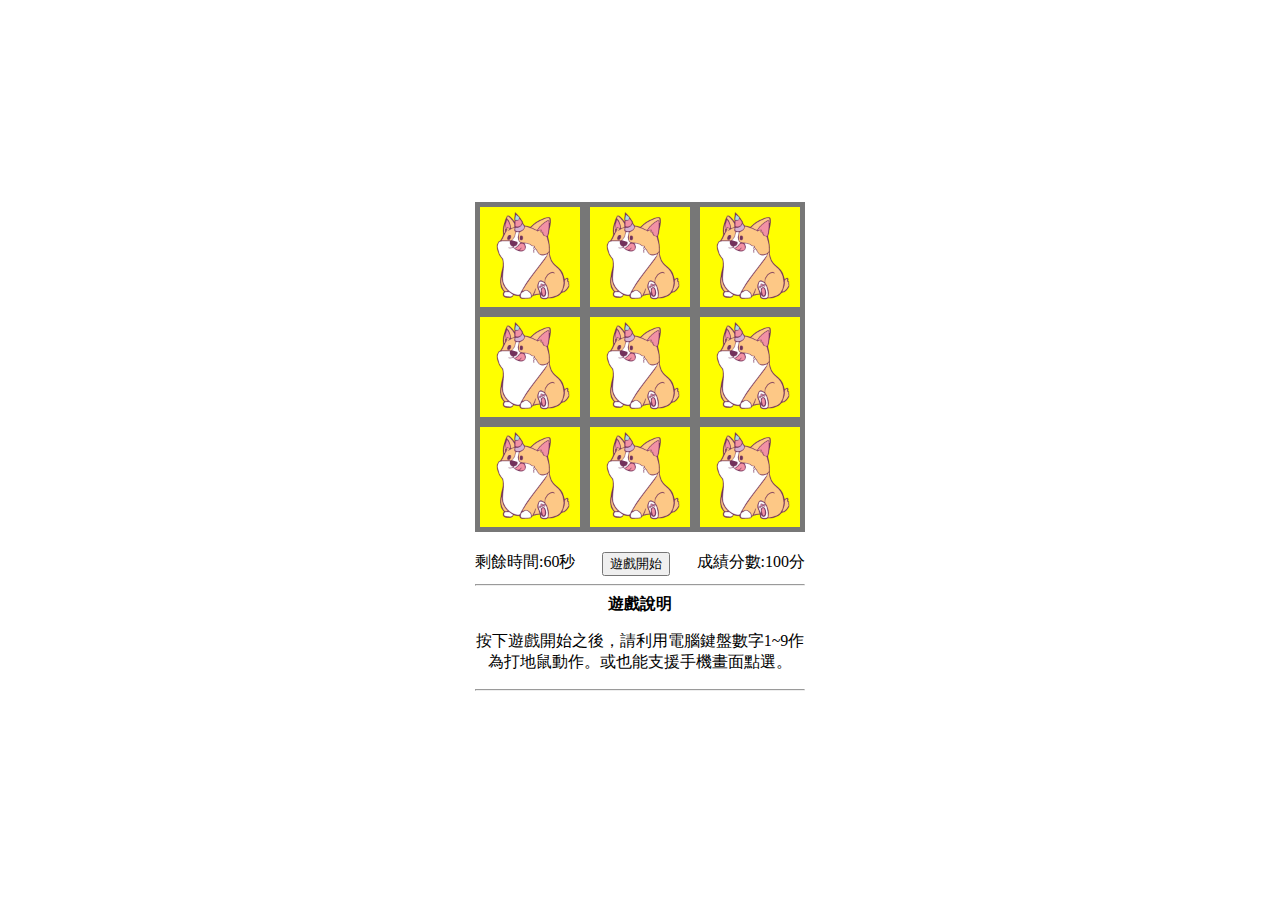
<file: index.html>
<!DOCTYPE html>
<html lang="en">
  <head>
    <meta charset="UTF-8" />
    <meta
      name="viewport"
      content="width=device-width, initial-scale=1.0, maximum-scale=1.0, user-scalable=0"
    />
    <meta http-equiv="X-UA-Compatible" content="ie=edge" />
    <link rel="stylesheet" href="style.css" />
    <title>Whack a Mole</title>
  </head>

  <body>
    <div class="main">
      <div class="content">
        <img src="img/state.png" title="state" onclick="getCombo(0)" />
        <img src="img/state.png" title="state" onclick="getCombo(1)" />
        <img src="img/state.png" title="state" onclick="getCombo(2)" />
        <img src="img/state.png" title="state" onclick="getCombo(3)" />
        <img src="img/state.png" title="state" onclick="getCombo(4)" />
        <img src="img/state.png" title="state" onclick="getCombo(5)" />
        <img src="img/state.png" title="state" onclick="getCombo(6)" />
        <img src="img/state.png" title="state" onclick="getCombo(7)" />
        <img src="img/state.png" title="state" onclick="getCombo(8)" />
      </div>
      <div class="control">
        <div class="nav-bar">
          <span>剩餘時間:<span id="time">60</span>秒</span>
          <button>遊戲開始</button>
          <span>成績分數:<span id="combo">100</span>分</span>
        </div>
        <hr />
        <b>遊戲說明</b>
        <p>
          按下遊戲開始之後，請利用電腦鍵盤數字1~9作為打地鼠動作。或也能支援手機畫面點選。
        </p>
        <hr />
      </div>
    </div>
    <script src="script.js"></script>
  </body>
</html>
</file>
<file: style.css>
body {
  margin: 0;
  width: 100vw;
  height: 100vh;
  text-align: center;
  display: flex;
  justify-content: center;
  align-items: center;

  .main {
    width: 330px;

    .content {
      display: flex;
      flex-wrap: wrap;
      min-width: 330px;

      img {
        width: 100px;
        height: 100px;
        border: 5px solid #777;
        background-color: yellow;
        &.red {
          background-color: red;
        }
        &.green {
          background-color: green;
        }
      }
    }

    .control {
      margin-top: 20px;

      .nav-bar {
        display: flex;
        justify-content: space-between;

        #time,
        #combo {
          width: 30%;
        }
      }
    }
  }
}
</file>
